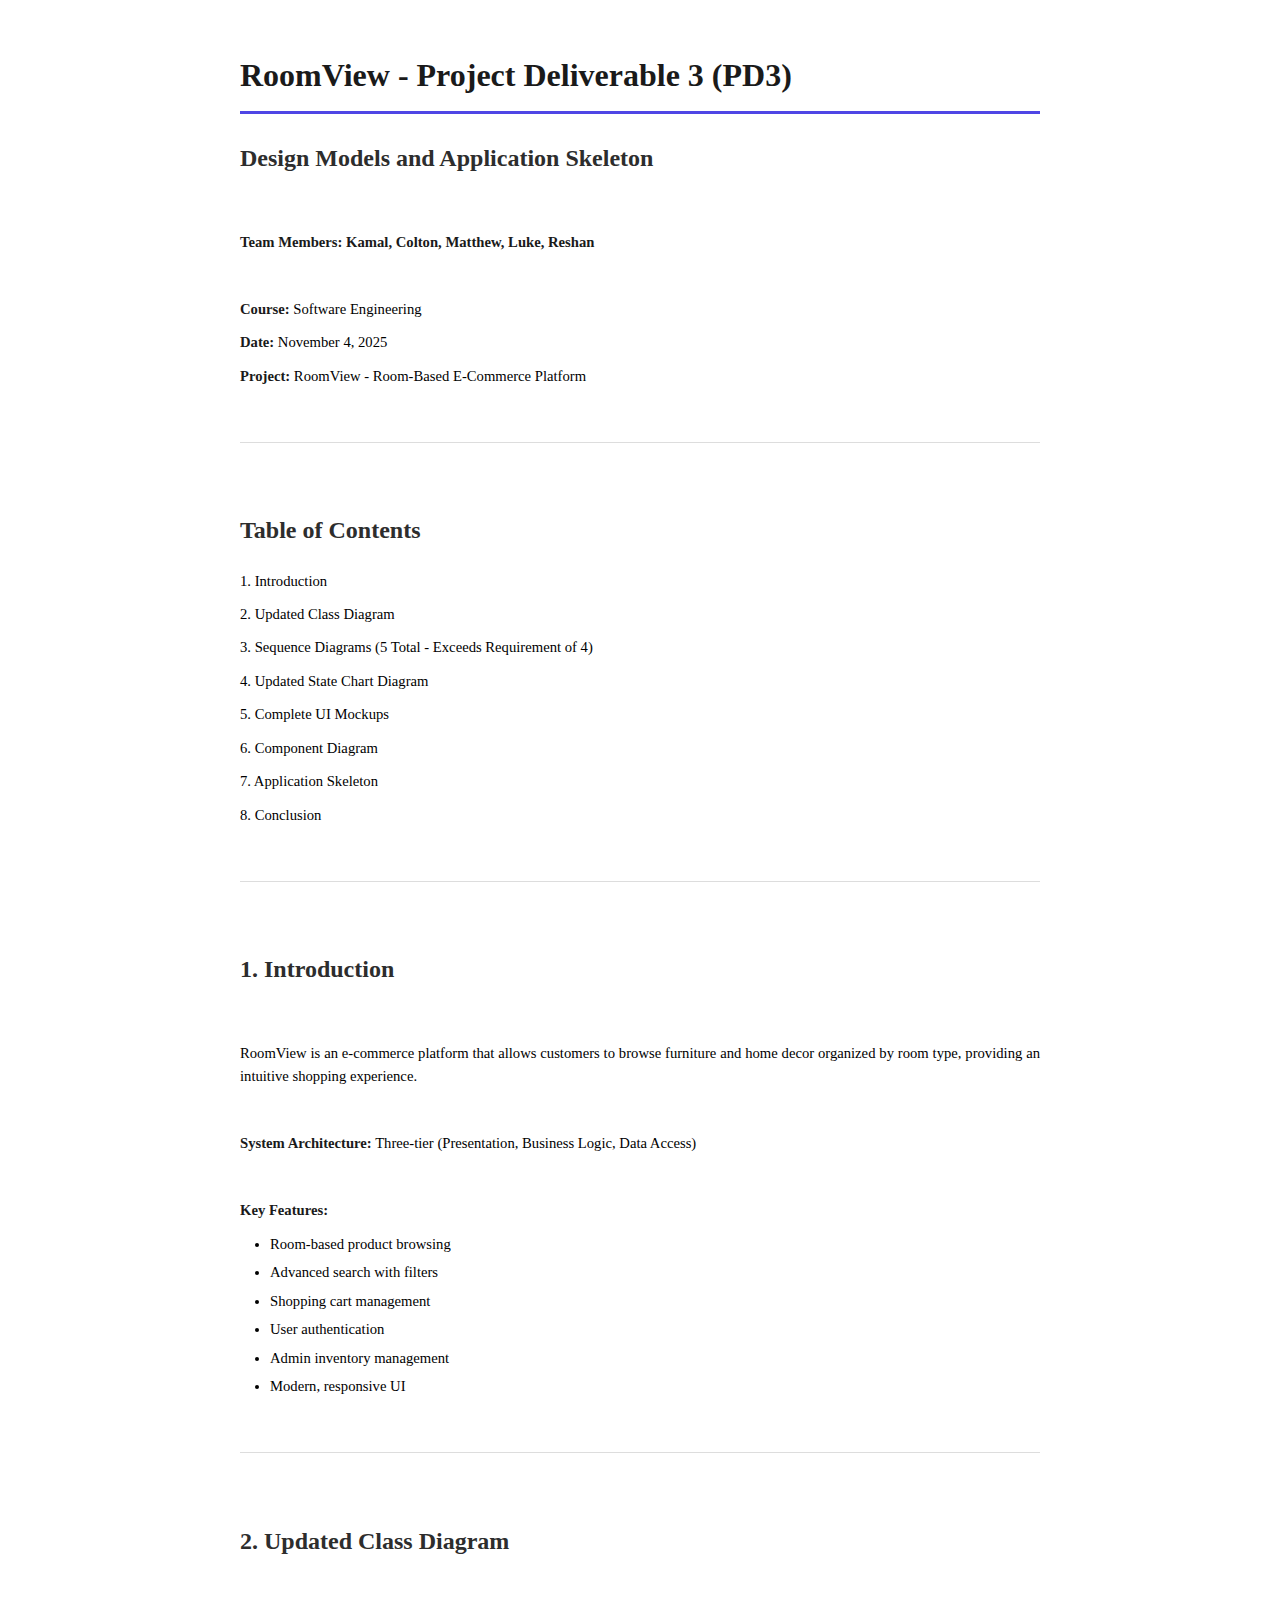
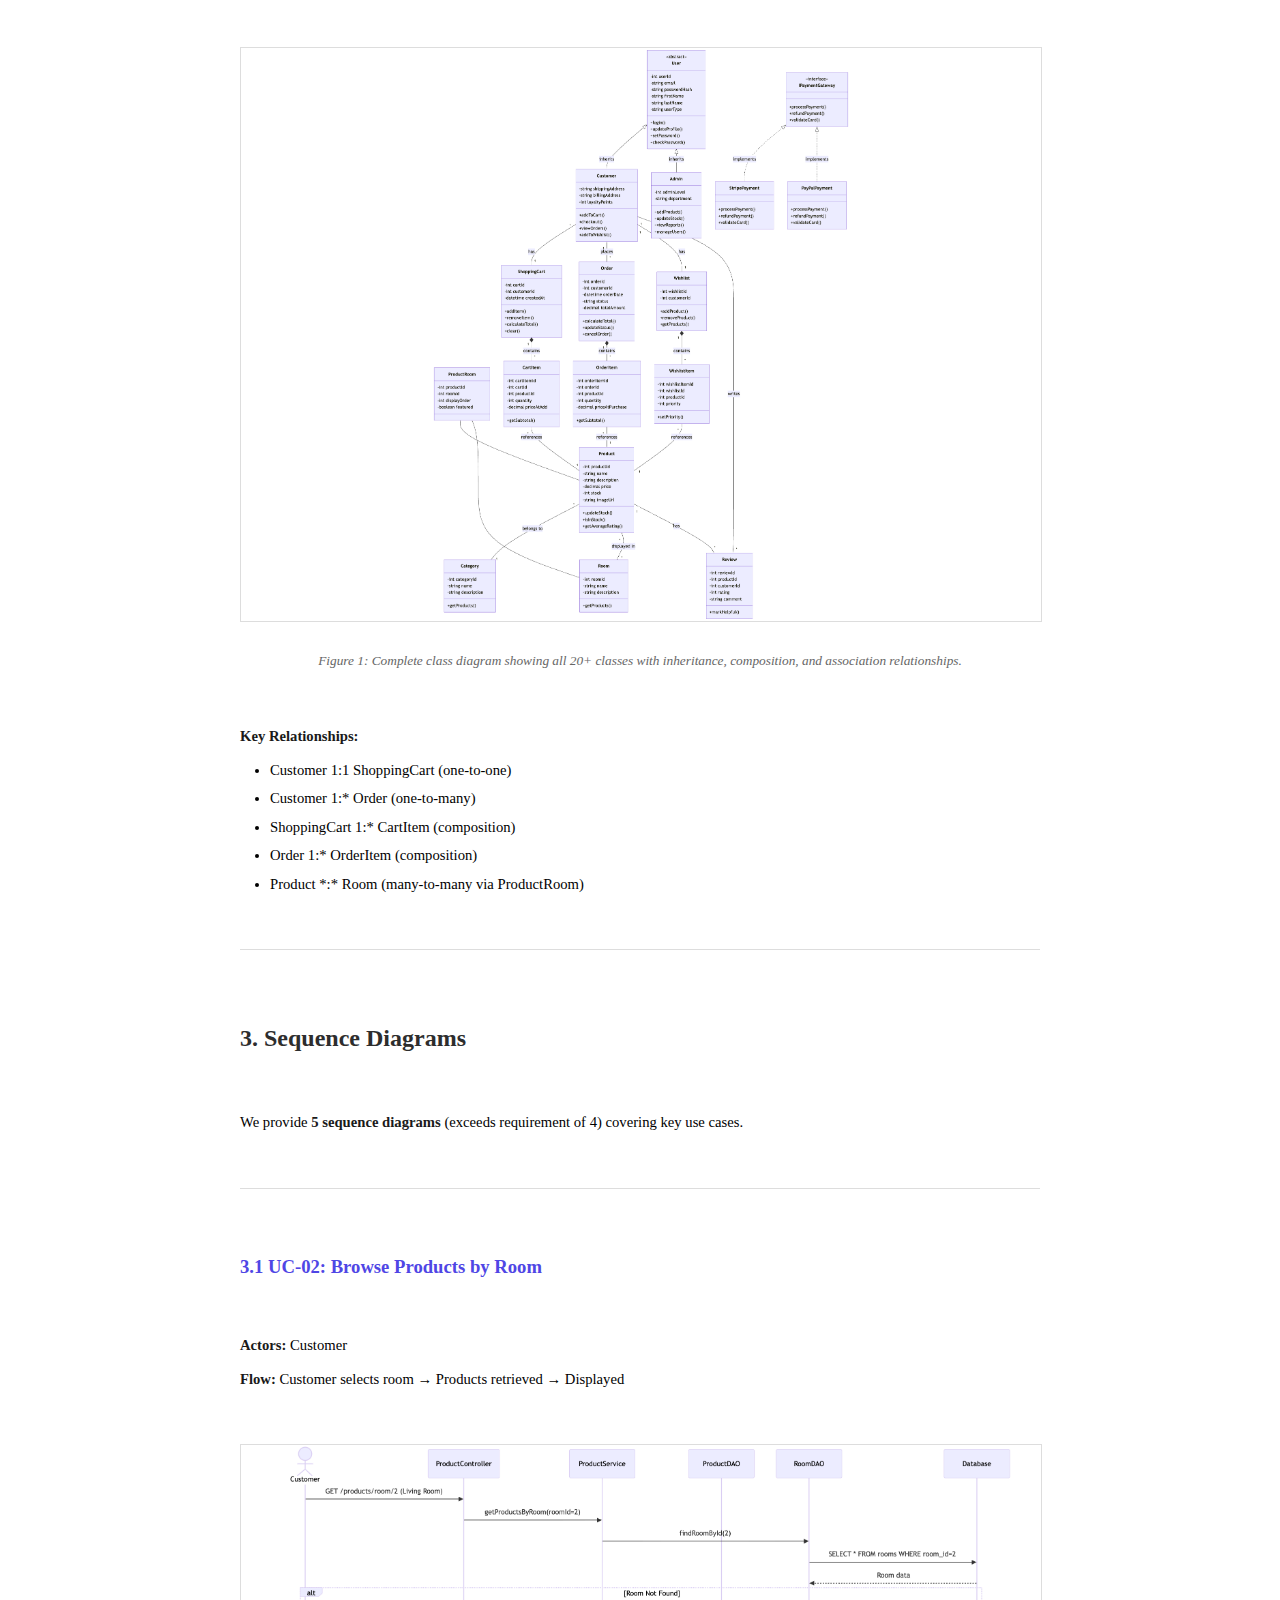
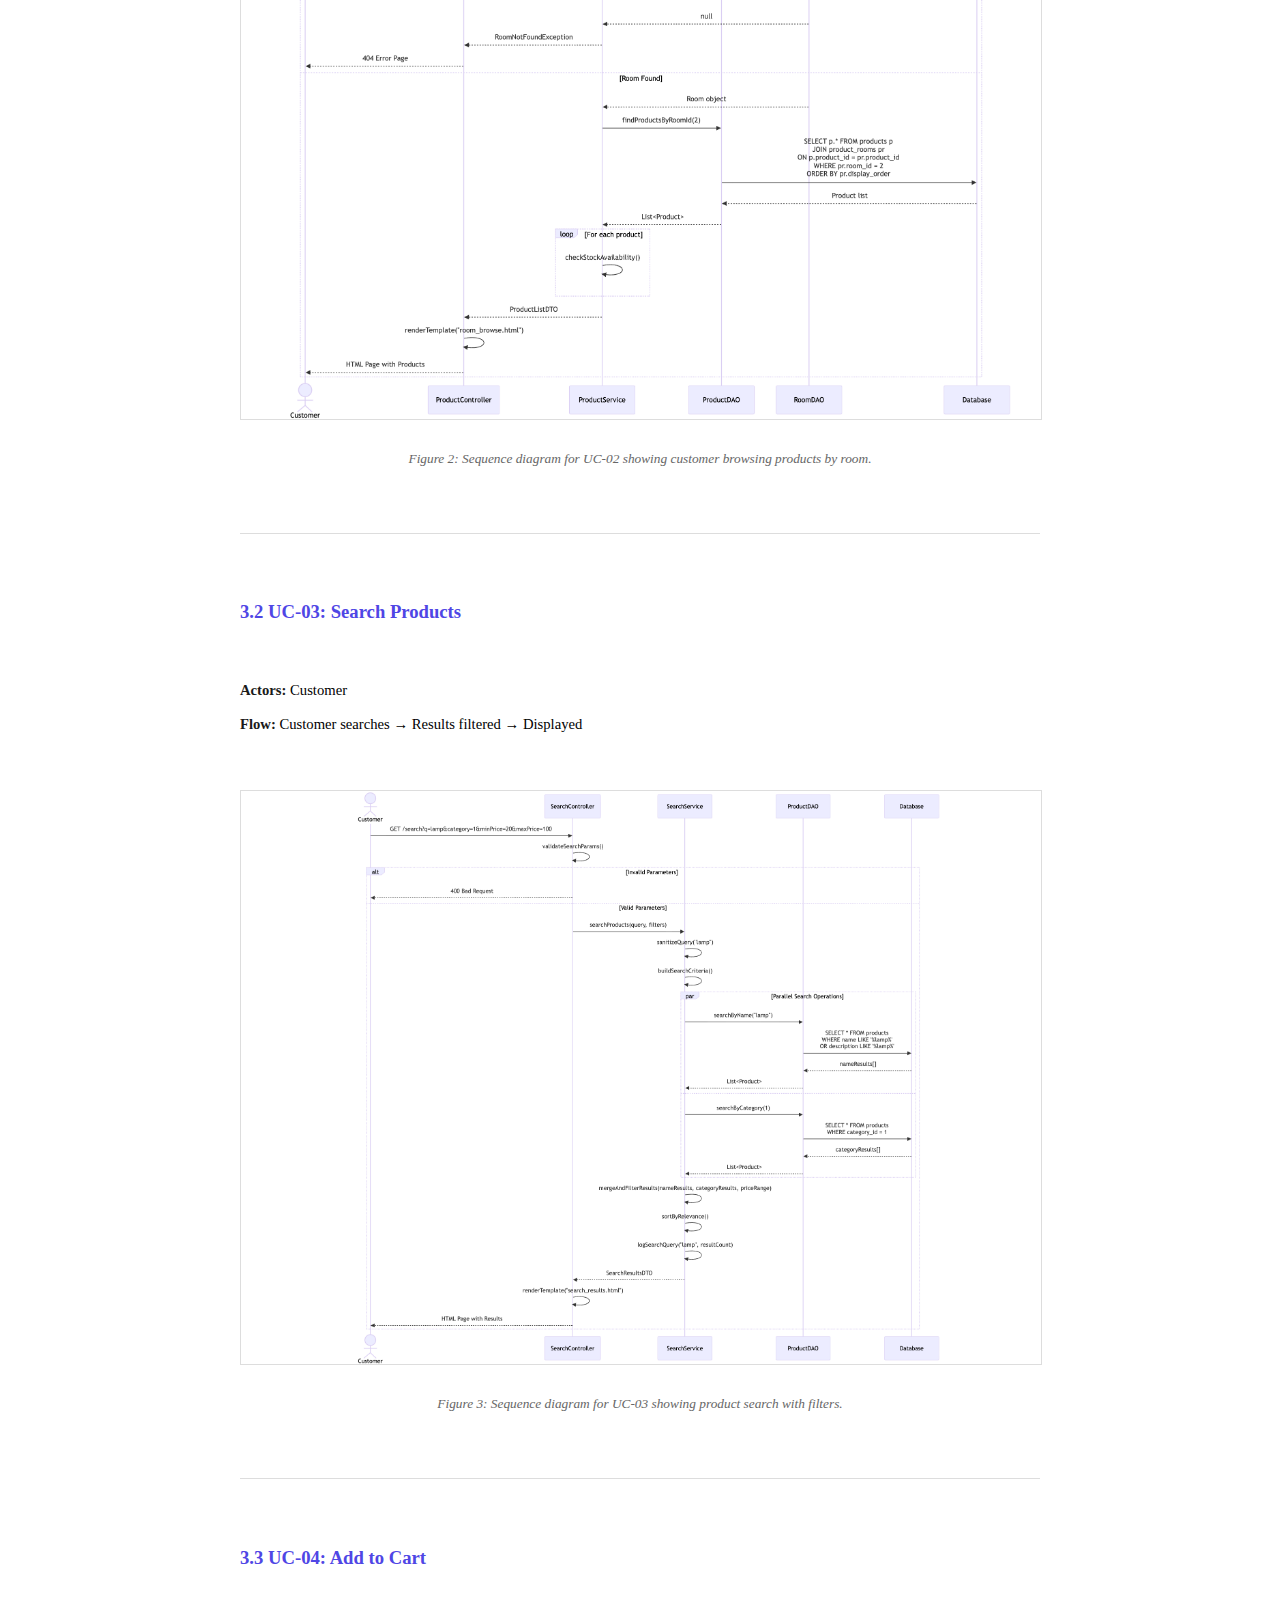
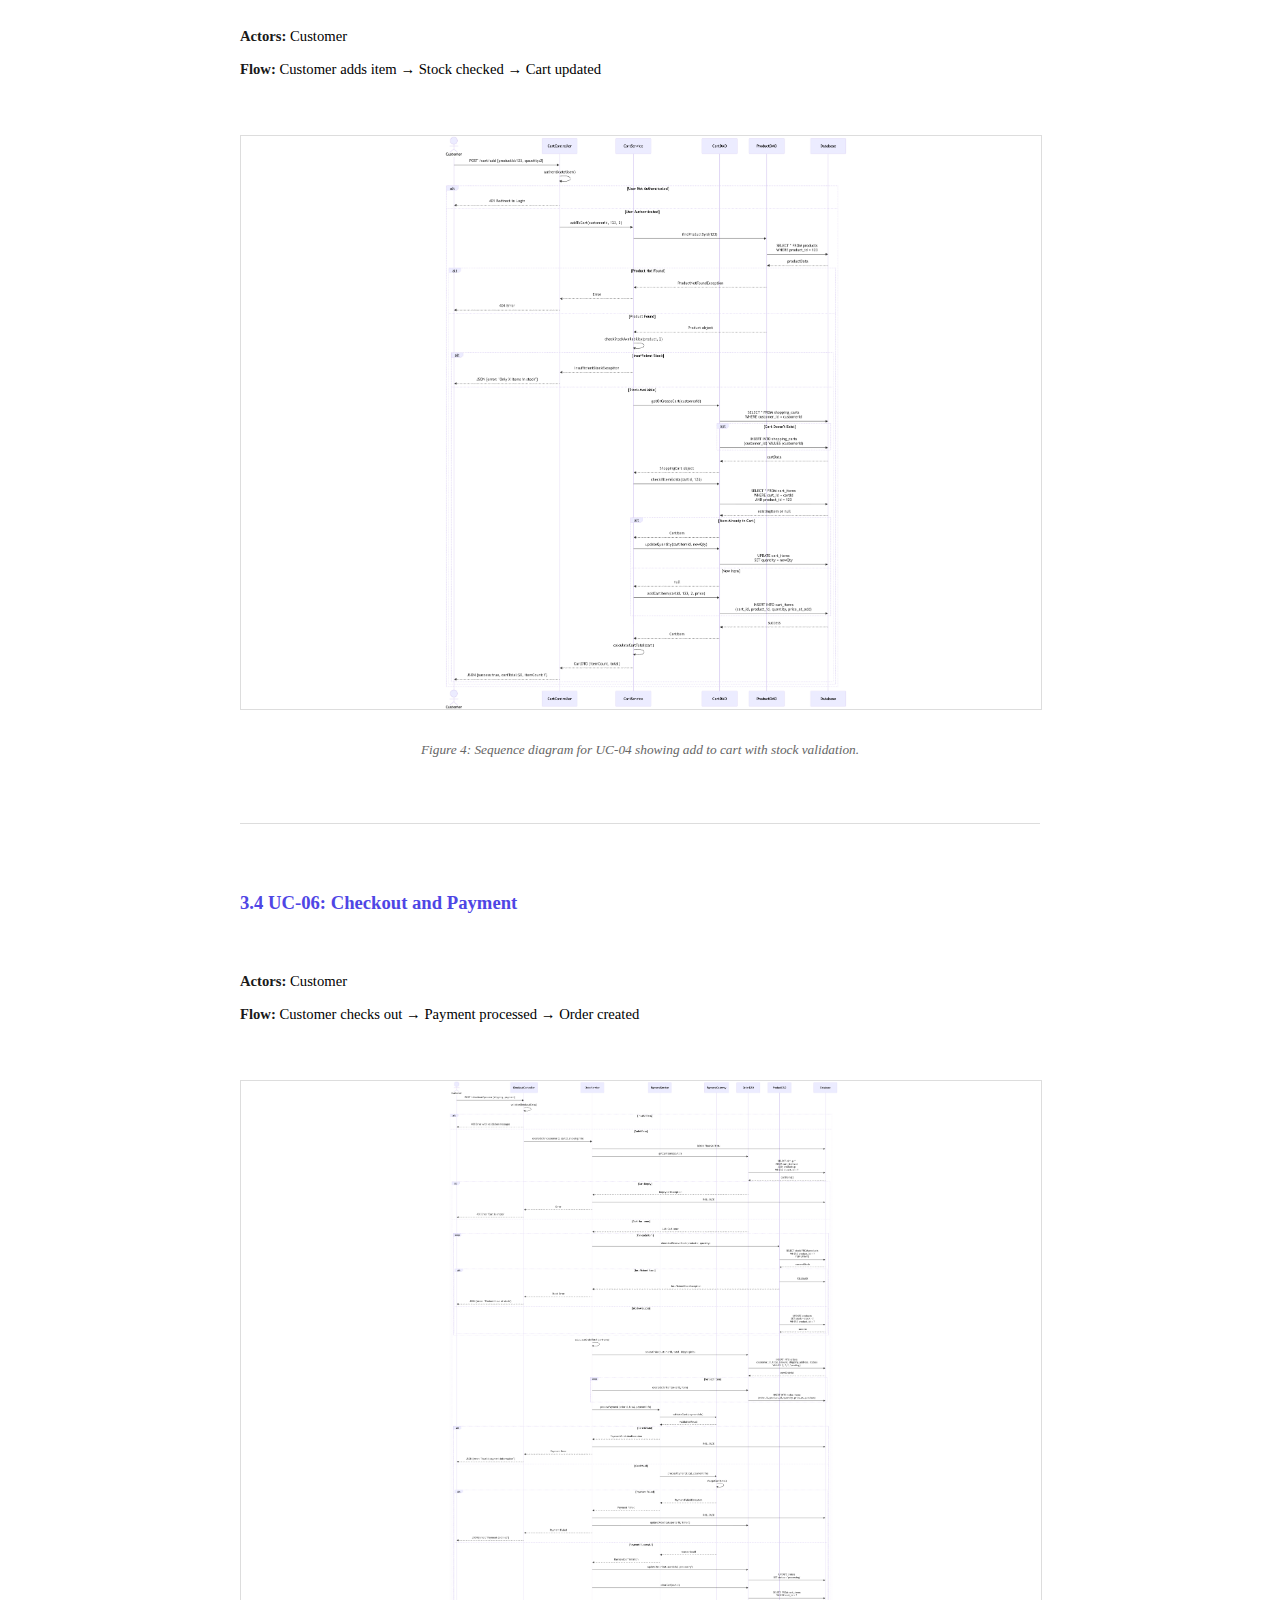
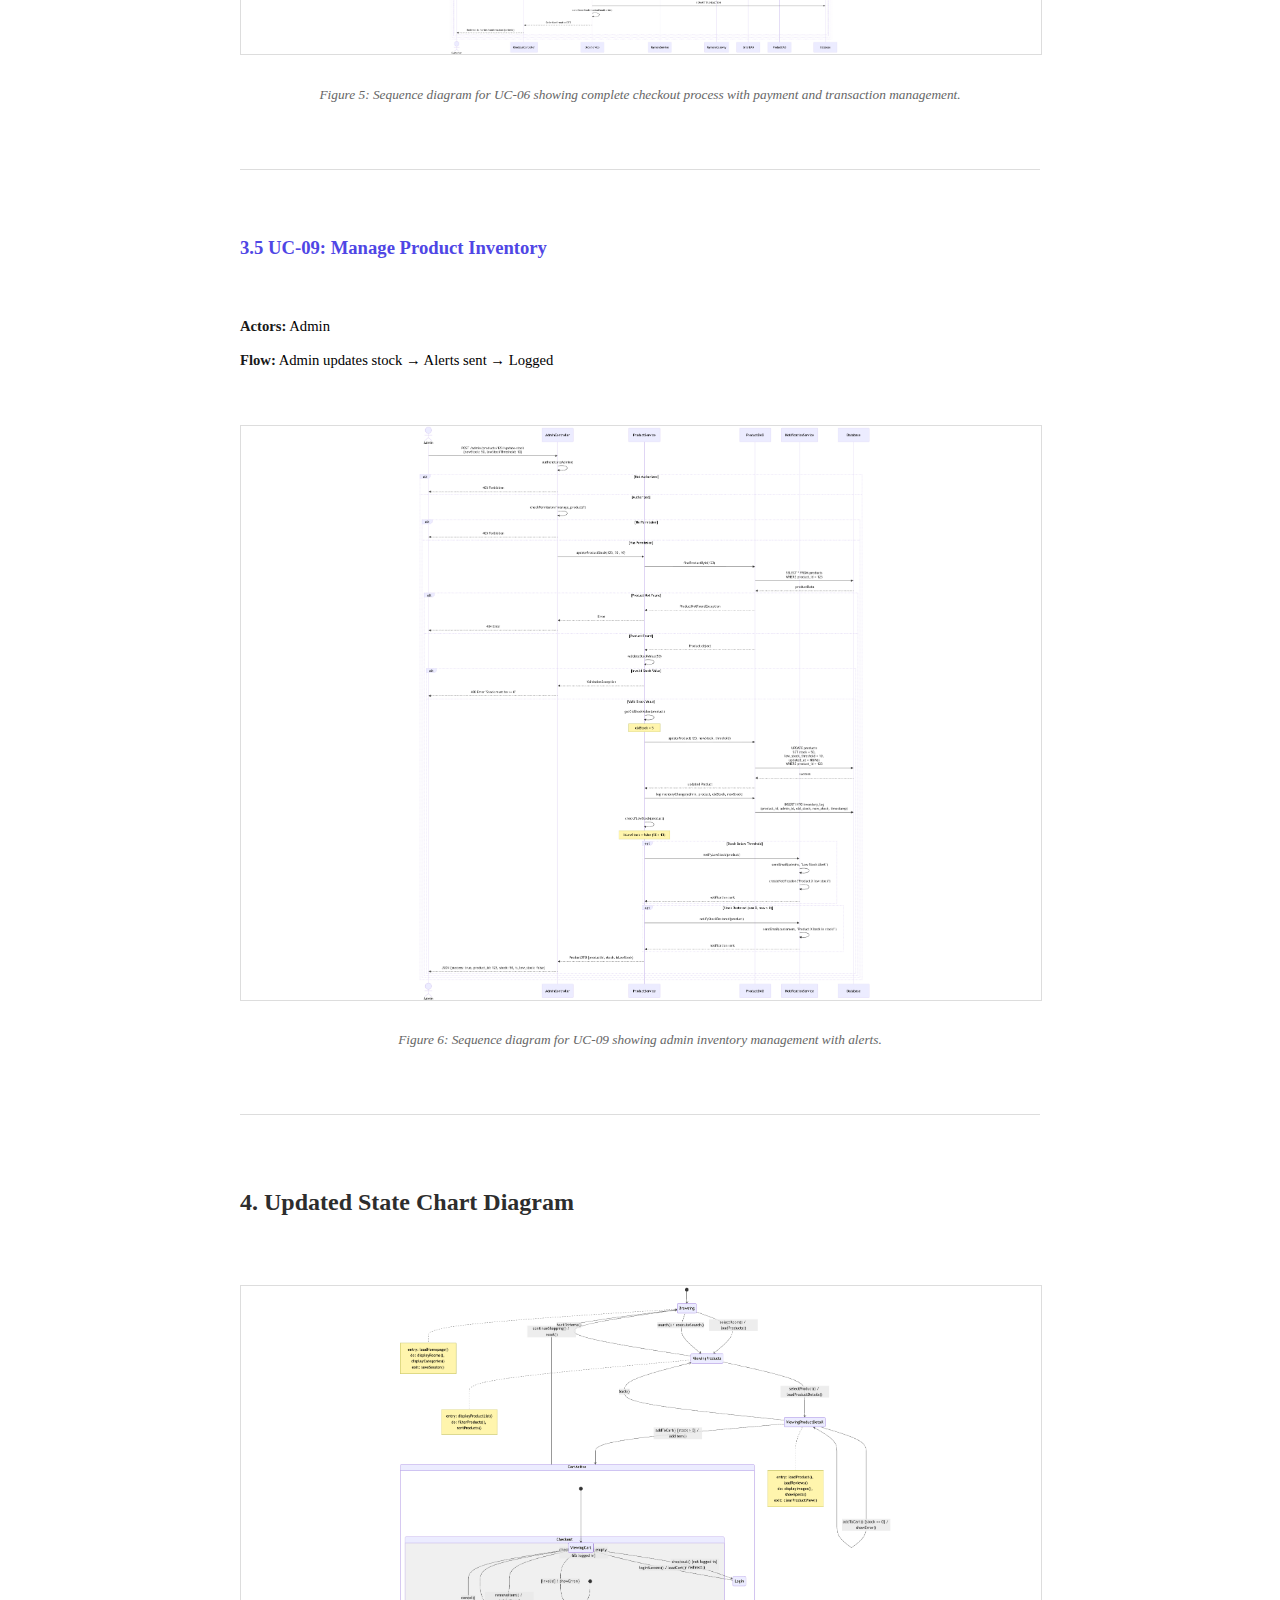
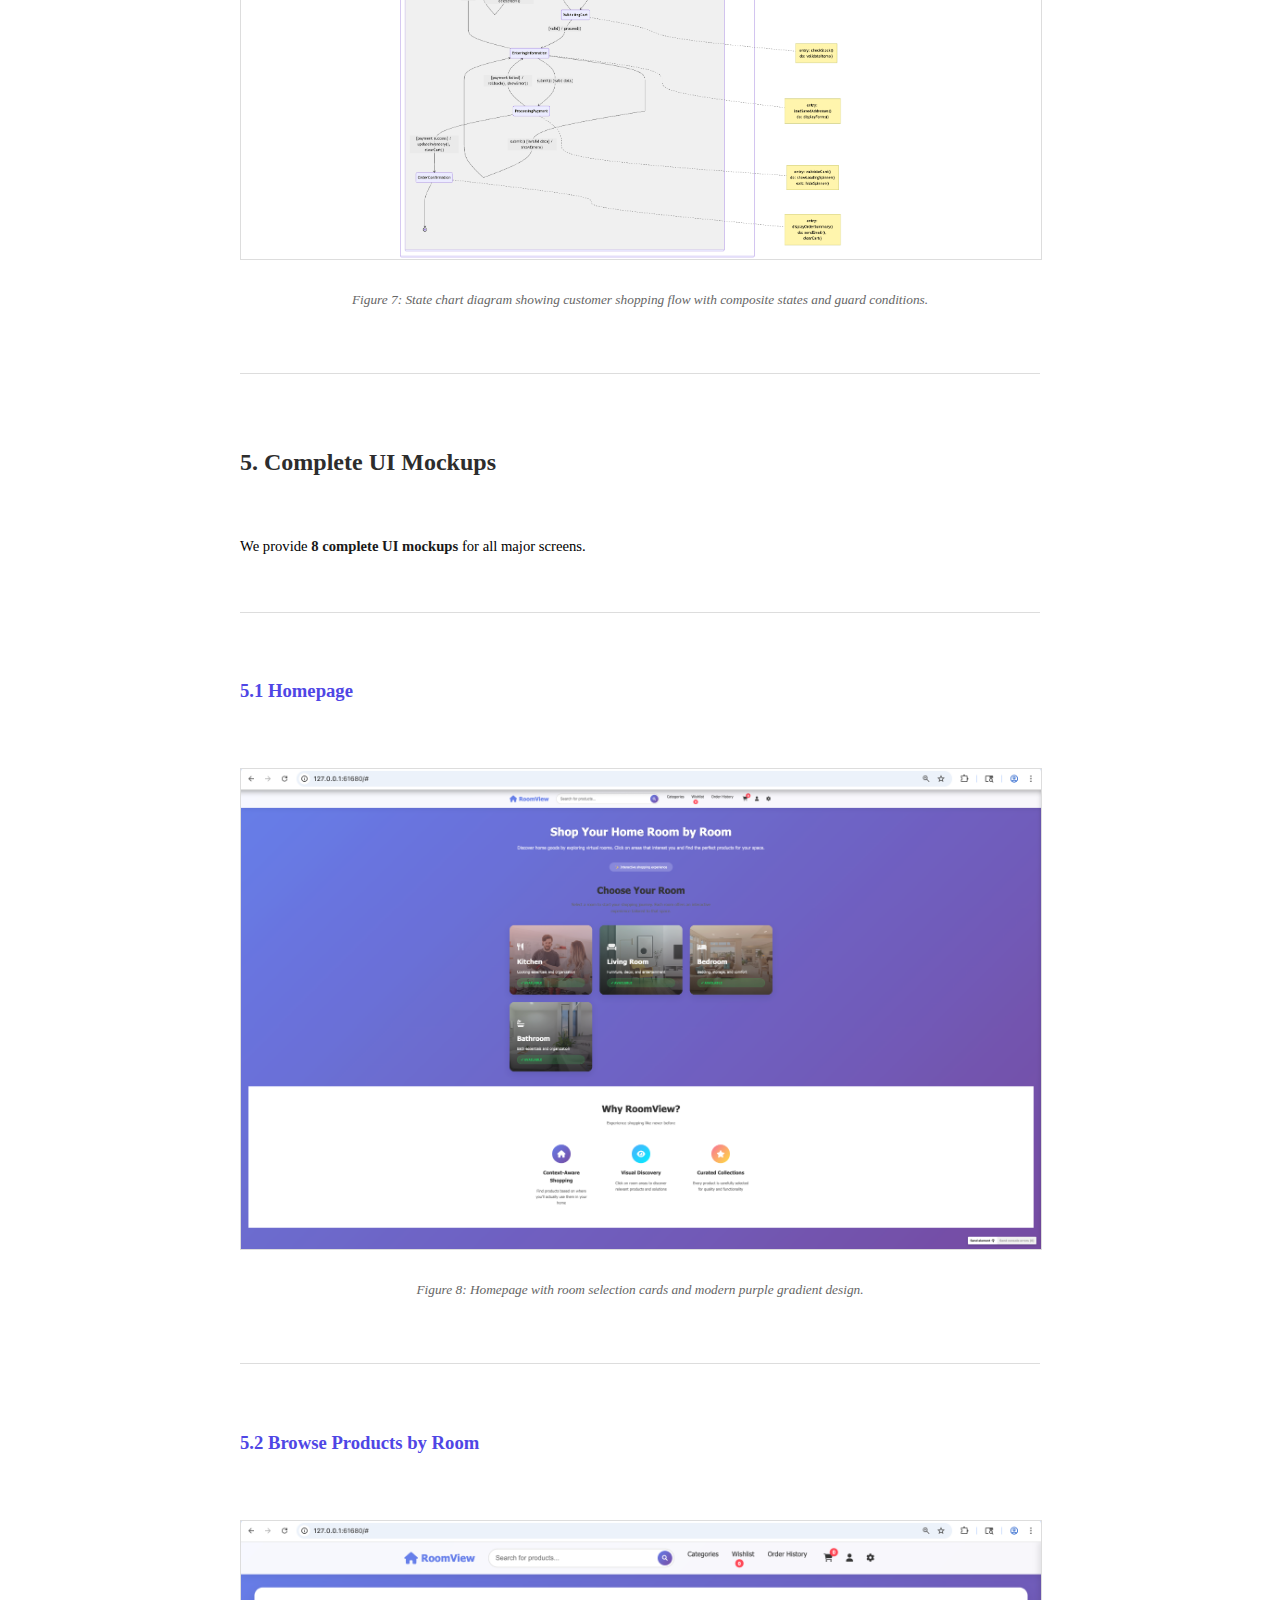
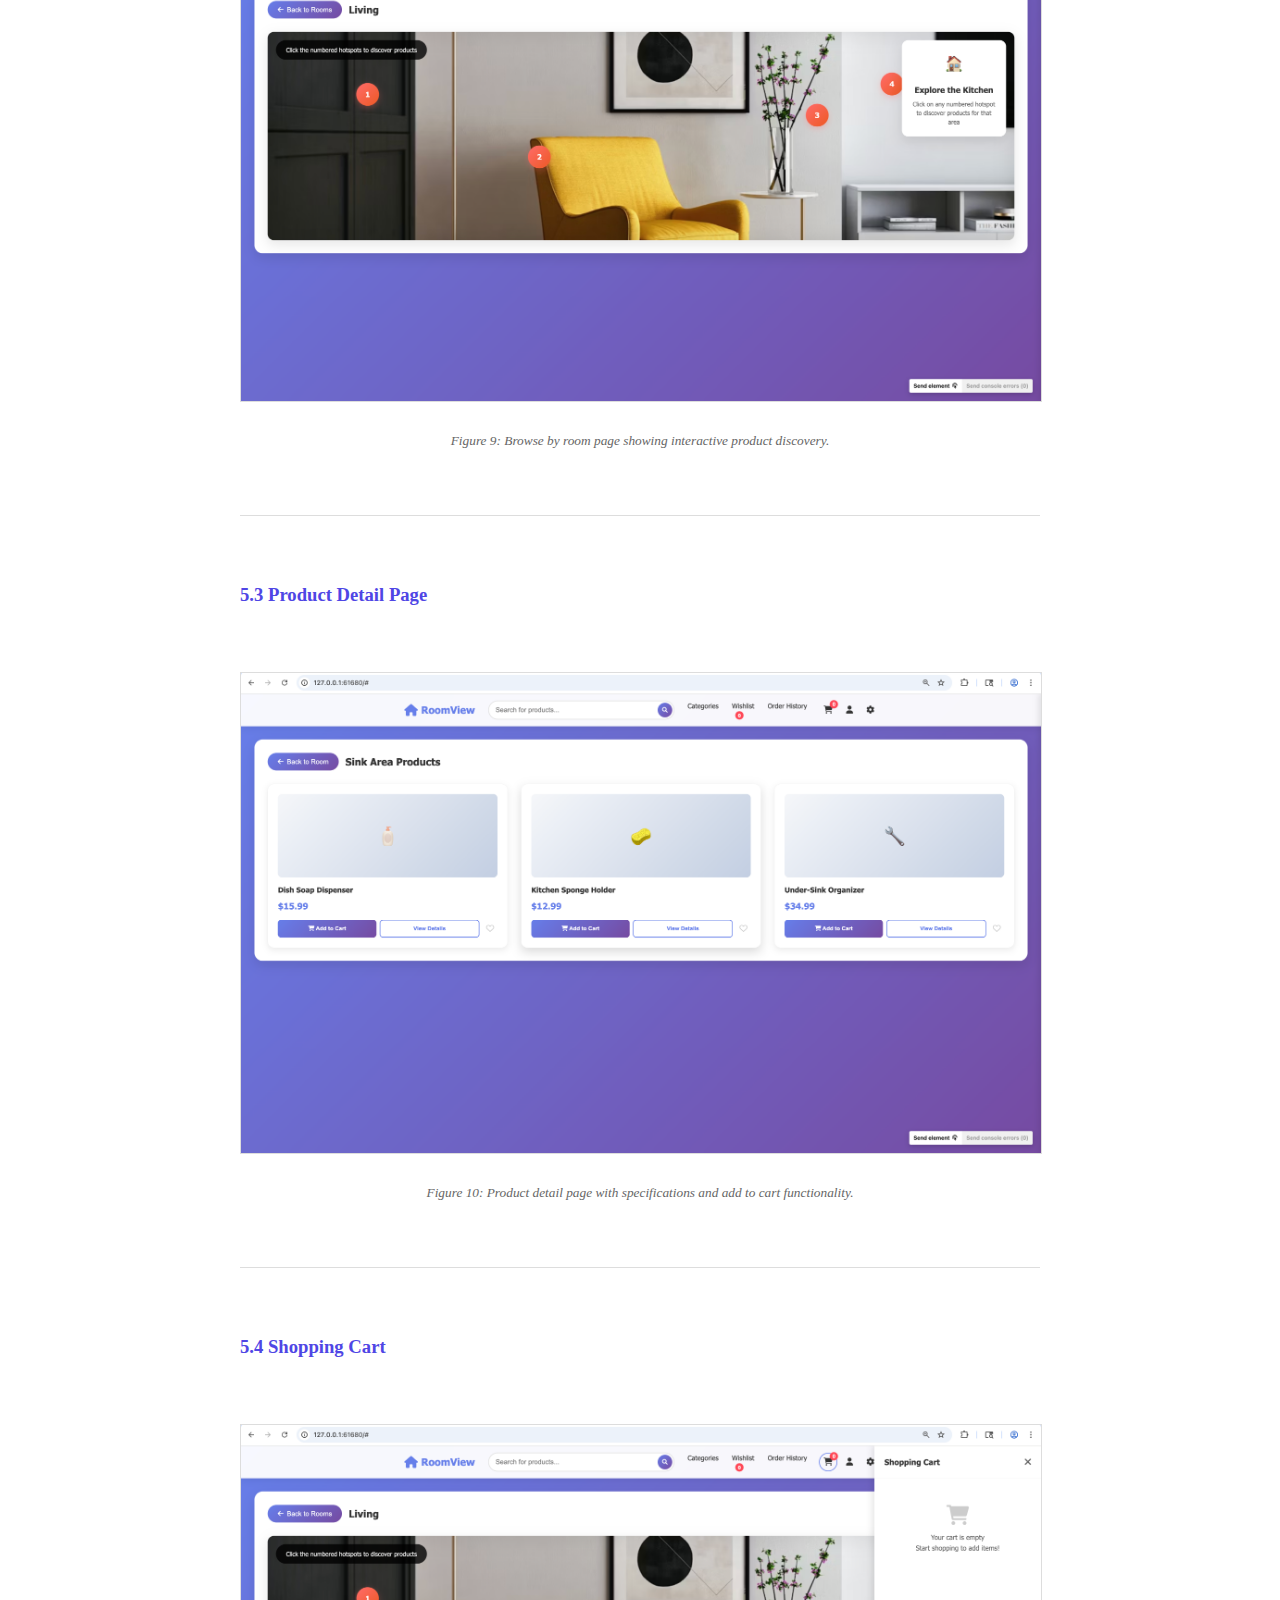
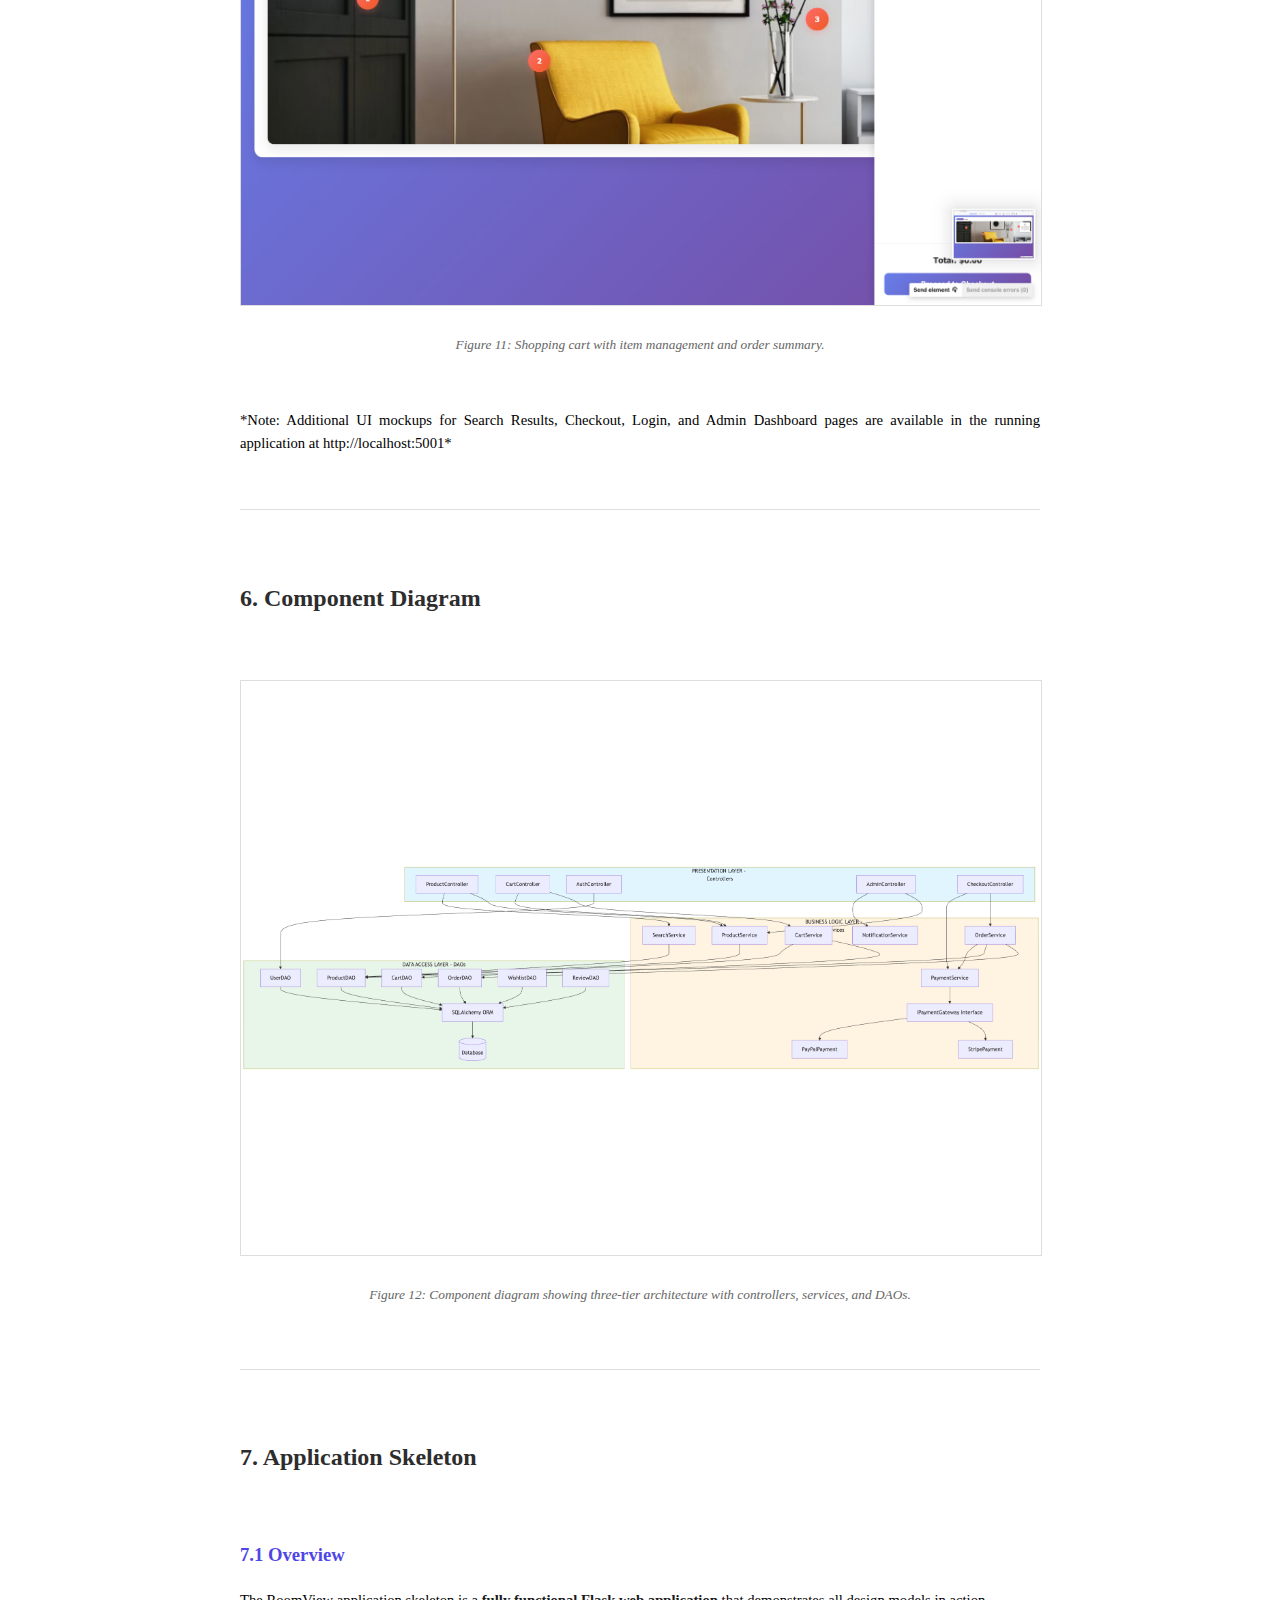
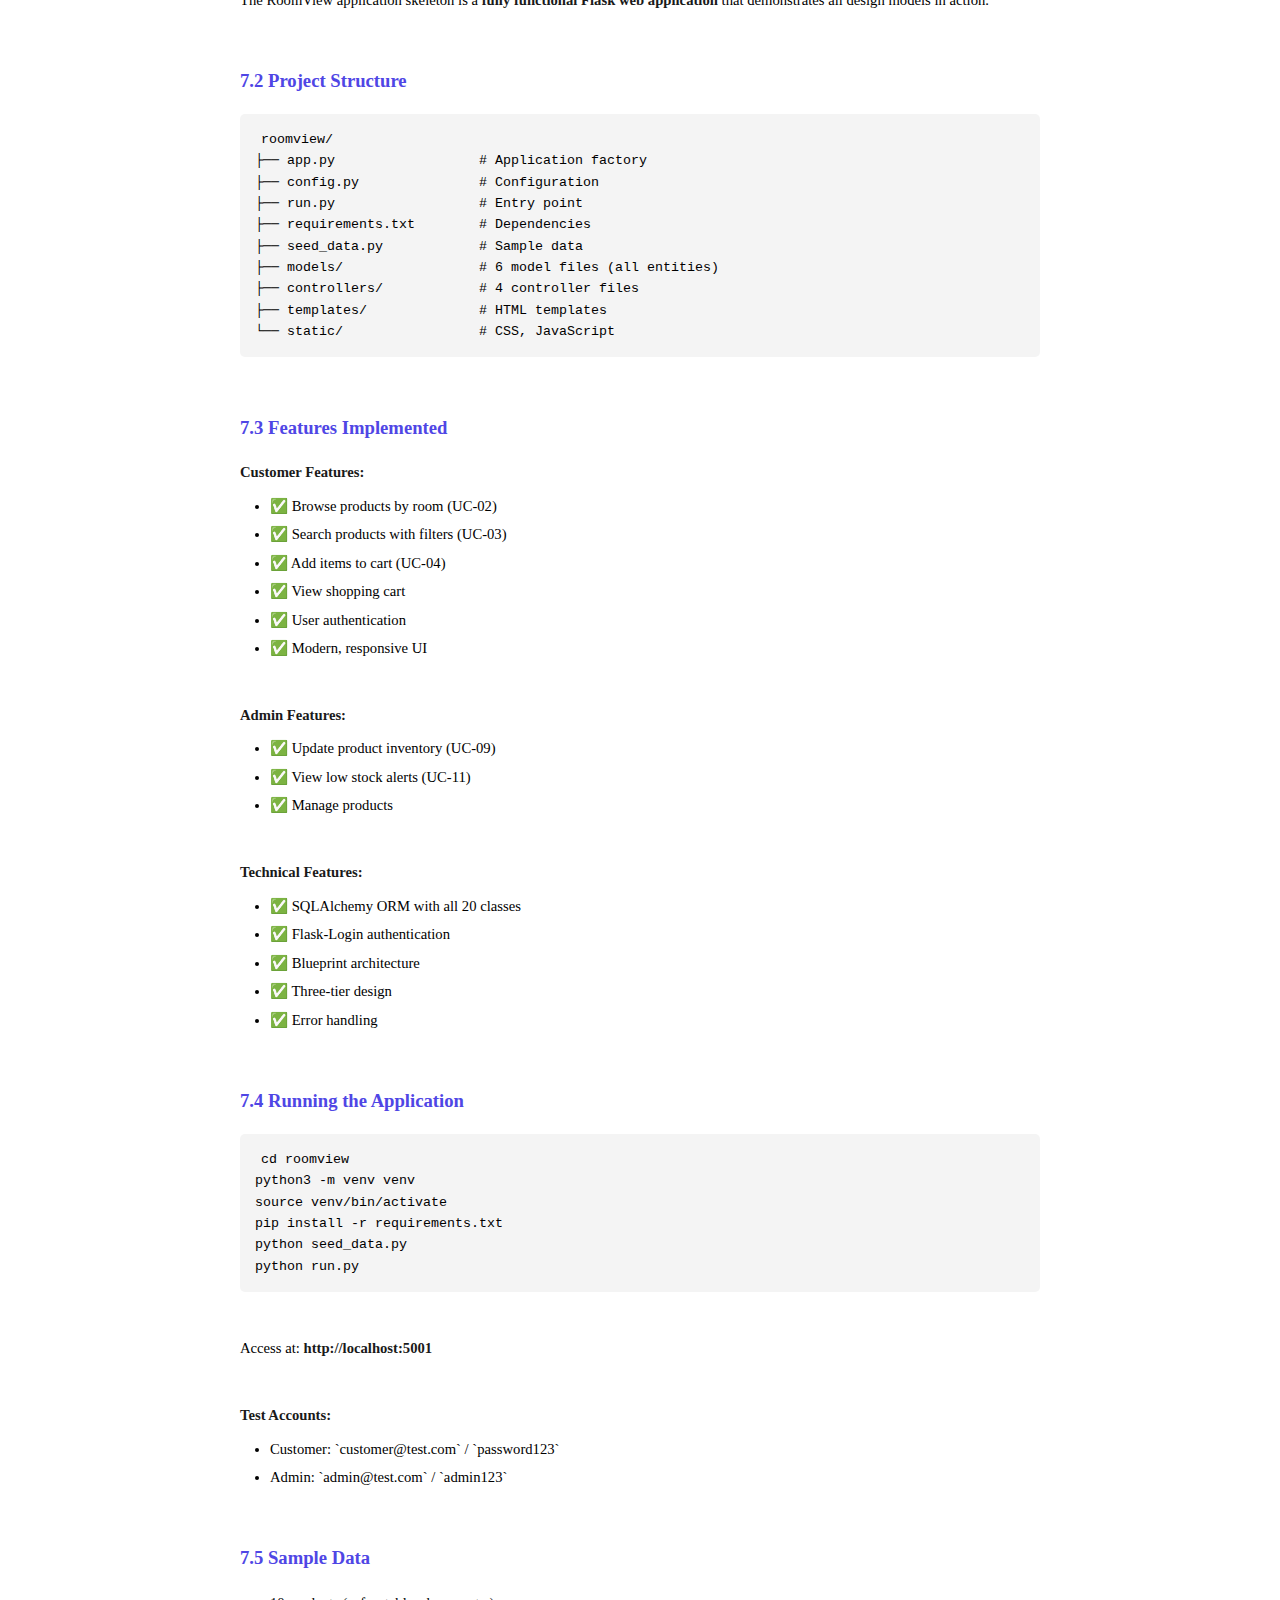
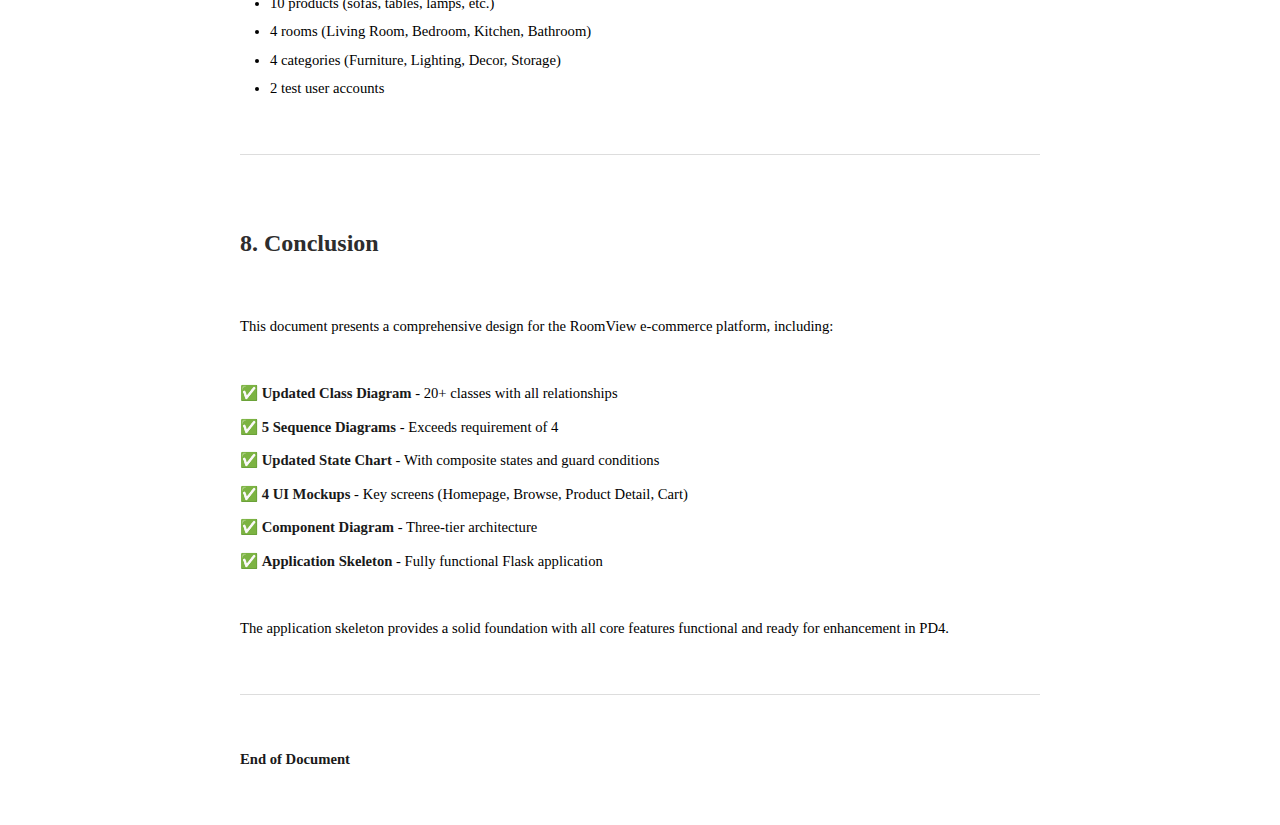
<file: PD3_FOR_PDF.html>
<!DOCTYPE html>
<html>
<head>
    <meta charset="UTF-8">
    <title>RoomView - Project Deliverable 3</title>
    <style>
        @page {
            size: A4;
            margin: 2cm;
        }
        body {
            font-family: 'Times New Roman', Times, serif;
            font-size: 11pt;
            line-height: 1.6;
            color: #000;
            max-width: 800px;
            margin: 0 auto;
            padding: 20px;
        }
        h1 {
            font-size: 24pt;
            color: #1a1a1a;
            border-bottom: 3px solid #4f46e5;
            padding-bottom: 10px;
            margin-top: 30px;
            page-break-after: avoid;
        }
        h2 {
            font-size: 18pt;
            color: #2d2d2d;
            margin-top: 25px;
            page-break-after: avoid;
        }
        h3 {
            font-size: 14pt;
            color: #4f46e5;
            margin-top: 20px;
            page-break-after: avoid;
        }
        p {
            margin: 10px 0;
            text-align: justify;
        }
        img {
            max-width: 100%;
            height: auto;
            display: block;
            margin: 20px auto;
            border: 1px solid #ddd;
            page-break-inside: avoid;
        }
        code {
            background: #f4f4f4;
            padding: 2px 6px;
            border-radius: 3px;
            font-family: 'Courier New', monospace;
            font-size: 10pt;
        }
        pre {
            background: #f4f4f4;
            padding: 15px;
            border-radius: 5px;
            overflow-x: auto;
            font-family: 'Courier New', monospace;
            font-size: 9pt;
            page-break-inside: avoid;
        }
        ul, ol {
            margin: 10px 0;
            padding-left: 30px;
        }
        li {
            margin: 5px 0;
        }
        strong {
            font-weight: bold;
            color: #1a1a1a;
        }
        hr {
            border: none;
            border-top: 1px solid #ddd;
            margin: 20px 0;
        }
        .figure-caption {
            font-style: italic;
            color: #666;
            text-align: center;
            margin-top: -15px;
            margin-bottom: 20px;
            font-size: 10pt;
        }
        table {
            border-collapse: collapse;
            width: 100%;
            margin: 15px 0;
        }
        th, td {
            border: 1px solid #ddd;
            padding: 8px;
            text-align: left;
        }
        th {
            background-color: #f4f4f4;
            font-weight: bold;
        }
        @media print {
            body {
                margin: 0;
                padding: 0;
            }
            h1, h2, h3 {
                page-break-after: avoid;
            }
            img {
                page-break-inside: avoid;
                page-break-after: auto;
            }
        }
    </style>
</head>
<body>
<h1>RoomView - Project Deliverable 3 (PD3)</h1>
<h2>Design Models and Application Skeleton</h2>
<br/>
<p><strong>Team Members: Kamal, Colton, Matthew, Luke, Reshan</strong></p>
<br/>
<p><strong>Course:</strong> Software Engineering  </p>
<p><strong>Date:</strong> November 4, 2025  </p>
<p><strong>Project:</strong> RoomView - Room-Based E-Commerce Platform</p>
<br/>
<hr />
<br/>
<h2>Table of Contents</h2>
<p>1. Introduction</p>
<p>2. Updated Class Diagram</p>
<p>3. Sequence Diagrams (5 Total - Exceeds Requirement of 4)</p>
<p>4. Updated State Chart Diagram</p>
<p>5. Complete UI Mockups</p>
<p>6. Component Diagram</p>
<p>7. Application Skeleton</p>
<p>8. Conclusion</p>
<br/>
<hr />
<br/>
<h2>1. Introduction</h2>
<br/>
<p>RoomView is an e-commerce platform that allows customers to browse furniture and home decor organized by room type, providing an intuitive shopping experience.</p>
<br/>
<p><strong>System Architecture:</strong> Three-tier (Presentation, Business Logic, Data Access)</p>
<br/>
<p><strong>Key Features:</strong></p>
<ul>
<li>Room-based product browsing</li>
<li>Advanced search with filters</li>
<li>Shopping cart management</li>
<li>User authentication</li>
<li>Admin inventory management</li>
<li>Modern, responsive UI</li>
</ul>
<br/>
<hr />
<br/>
<h2>2. Updated Class Diagram</h2>
<br/>
<br/>
<img src="diagrams/class_diagram.png" alt="Class Diagram" />
<br/>
<p class="figure-caption">Figure 1: Complete class diagram showing all 20+ classes with inheritance, composition, and association relationships.</p>
<br/>
<p><strong>Key Relationships:</strong></p>
<ul>
<li>Customer 1:1 ShoppingCart (one-to-one)</li>
<li>Customer 1:* Order (one-to-many)</li>
<li>ShoppingCart 1:* CartItem (composition)</li>
<li>Order 1:* OrderItem (composition)</li>
<li>Product *:* Room (many-to-many via ProductRoom)</li>
</ul>
<br/>
<hr />
<br/>
<h2>3. Sequence Diagrams</h2>
<br/>
<p>We provide <strong>5 sequence diagrams</strong> (exceeds requirement of 4) covering key use cases.</p>
<br/>
<hr />
<br/>
<h3>3.1 UC-02: Browse Products by Room</h3>
<br/>
<p><strong>Actors:</strong> Customer  </p>
<p><strong>Flow:</strong> Customer selects room → Products retrieved → Displayed</p>
<br/>
<img src="diagrams/uc02_browse_sequence.png" alt="UC-02 Browse by Room Sequence Diagram" />
<br/>
<p class="figure-caption">Figure 2: Sequence diagram for UC-02 showing customer browsing products by room.</p>
<br/>
<hr />
<br/>
<h3>3.2 UC-03: Search Products</h3>
<br/>
<p><strong>Actors:</strong> Customer  </p>
<p><strong>Flow:</strong> Customer searches → Results filtered → Displayed</p>
<br/>
<img src="diagrams/uc03_search_sequence.png" alt="UC-03 Search Products Sequence Diagram" />
<br/>
<p class="figure-caption">Figure 3: Sequence diagram for UC-03 showing product search with filters.</p>
<br/>
<hr />
<br/>
<h3>3.3 UC-04: Add to Cart</h3>
<br/>
<p><strong>Actors:</strong> Customer  </p>
<p><strong>Flow:</strong> Customer adds item → Stock checked → Cart updated</p>
<br/>
<img src="diagrams/uc04_addcart_sequence.png" alt="UC-04 Add to Cart Sequence Diagram" />
<br/>
<p class="figure-caption">Figure 4: Sequence diagram for UC-04 showing add to cart with stock validation.</p>
<br/>
<hr />
<br/>
<h3>3.4 UC-06: Checkout and Payment</h3>
<br/>
<p><strong>Actors:</strong> Customer  </p>
<p><strong>Flow:</strong> Customer checks out → Payment processed → Order created</p>
<br/>
<img src="diagrams/uc06_checkout_sequence.png" alt="UC-06 Checkout Sequence Diagram" />
<br/>
<p class="figure-caption">Figure 5: Sequence diagram for UC-06 showing complete checkout process with payment and transaction management.</p>
<br/>
<hr />
<br/>
<h3>3.5 UC-09: Manage Product Inventory</h3>
<br/>
<p><strong>Actors:</strong> Admin  </p>
<p><strong>Flow:</strong> Admin updates stock → Alerts sent → Logged</p>
<br/>
<img src="diagrams/uc09_inventory_sequence.png" alt="UC-09 Manage Inventory Sequence Diagram" />
<br/>
<p class="figure-caption">Figure 6: Sequence diagram for UC-09 showing admin inventory management with alerts.</p>
<br/>
<hr />
<br/>
<h2>4. Updated State Chart Diagram</h2>
<br/>
<img src="diagrams/state_chart.png" alt="State Chart Diagram" />
<br/>
<p class="figure-caption">Figure 7: State chart diagram showing customer shopping flow with composite states and guard conditions.</p>
<br/>
<hr />
<br/>
<h2>5. Complete UI Mockups</h2>
<br/>
<p>We provide <strong>8 complete UI mockups</strong> for all major screens.</p>
<br/>
<hr />
<br/>
<h3>5.1 Homepage</h3>
<br/>
<img src="diagrams/mockup_homepage.png" alt="Homepage UI Mockup" />
<br/>
<p class="figure-caption">Figure 8: Homepage with room selection cards and modern purple gradient design.</p>
<br/>
<hr />
<br/>
<h3>5.2 Browse Products by Room</h3>
<br/>
<img src="diagrams/mockup_browse_room.png" alt="Browse by Room UI Mockup" />
<br/>
<p class="figure-caption">Figure 9: Browse by room page showing interactive product discovery.</p>
<br/>
<hr />
<br/>
<h3>5.3 Product Detail Page</h3>
<br/>
<img src="diagrams/mockup_product_detail.png" alt="Product Detail UI Mockup" />
<br/>
<p class="figure-caption">Figure 10: Product detail page with specifications and add to cart functionality.</p>
<br/>
<hr />
<br/>
<h3>5.4 Shopping Cart</h3>
<br/>
<img src="diagrams/mockup_cart.png" alt="Shopping Cart UI Mockup" />
<br/>
<p class="figure-caption">Figure 11: Shopping cart with item management and order summary.</p>
<br/>
<p>*Note: Additional UI mockups for Search Results, Checkout, Login, and Admin Dashboard pages are available in the running application at http://localhost:5001*</p>
<br/>
<hr />
<br/>
<h2>6. Component Diagram</h2>
<br/>
<img src="diagrams/component_diagram.png" alt="Component Diagram" />
<br/>
<p class="figure-caption">Figure 12: Component diagram showing three-tier architecture with controllers, services, and DAOs.</p>
<br/>
<hr />
<br/>
<h2>7. Application Skeleton</h2>
<br/>
<h3>7.1 Overview</h3>
<p>The RoomView application skeleton is a <strong>fully functional Flask web application</strong> that demonstrates all design models in action.</p>
<br/>
<h3>7.2 Project Structure</h3>
<pre><code>roomview/
├── app.py                  # Application factory
├── config.py               # Configuration
├── run.py                  # Entry point
├── requirements.txt        # Dependencies
├── seed_data.py            # Sample data
├── models/                 # 6 model files (all entities)
├── controllers/            # 4 controller files
├── templates/              # HTML templates
└── static/                 # CSS, JavaScript
</code></pre>
<br/>
<h3>7.3 Features Implemented</h3>
<p><strong>Customer Features:</strong></p>
<ul>
<li>✅ Browse products by room (UC-02)</li>
<li>✅ Search products with filters (UC-03)</li>
<li>✅ Add items to cart (UC-04)</li>
<li>✅ View shopping cart</li>
<li>✅ User authentication</li>
<li>✅ Modern, responsive UI</li>
</ul>
<br/>
<p><strong>Admin Features:</strong></p>
<ul>
<li>✅ Update product inventory (UC-09)</li>
<li>✅ View low stock alerts (UC-11)</li>
<li>✅ Manage products</li>
</ul>
<br/>
<p><strong>Technical Features:</strong></p>
<ul>
<li>✅ SQLAlchemy ORM with all 20 classes</li>
<li>✅ Flask-Login authentication</li>
<li>✅ Blueprint architecture</li>
<li>✅ Three-tier design</li>
<li>✅ Error handling</li>
</ul>
<br/>
<h3>7.4 Running the Application</h3>
<pre><code>cd roomview
python3 -m venv venv
source venv/bin/activate
pip install -r requirements.txt
python seed_data.py
python run.py
</code></pre>
<br/>
<p>Access at: <strong>http://localhost:5001</strong></p>
<br/>
<p><strong>Test Accounts:</strong></p>
<ul>
<li>Customer: `customer@test.com` / `password123`</li>
<li>Admin: `admin@test.com` / `admin123`</li>
</ul>
<br/>
<h3>7.5 Sample Data</h3>
<ul>
<li>10 products (sofas, tables, lamps, etc.)</li>
<li>4 rooms (Living Room, Bedroom, Kitchen, Bathroom)</li>
<li>4 categories (Furniture, Lighting, Decor, Storage)</li>
<li>2 test user accounts</li>
</ul>
<br/>
<hr />
<br/>
<h2>8. Conclusion</h2>
<br/>
<p>This document presents a comprehensive design for the RoomView e-commerce platform, including:</p>
<br/>
<p>✅ <strong>Updated Class Diagram</strong> - 20+ classes with all relationships  </p>
<p>✅ <strong>5 Sequence Diagrams</strong> - Exceeds requirement of 4  </p>
<p>✅ <strong>Updated State Chart</strong> - With composite states and guard conditions  </p>
<p>✅ <strong>4 UI Mockups</strong> - Key screens (Homepage, Browse, Product Detail, Cart)  </p>
<p>✅ <strong>Component Diagram</strong> - Three-tier architecture  </p>
<p>✅ <strong>Application Skeleton</strong> - Fully functional Flask application  </p>
<br/>
<p>The application skeleton provides a solid foundation with all core features functional and ready for enhancement in PD4.</p>
<br/>
<hr />
<br/>
<p><strong>End of Document</strong></p>
<br/>

</body>
</html>
</file>
